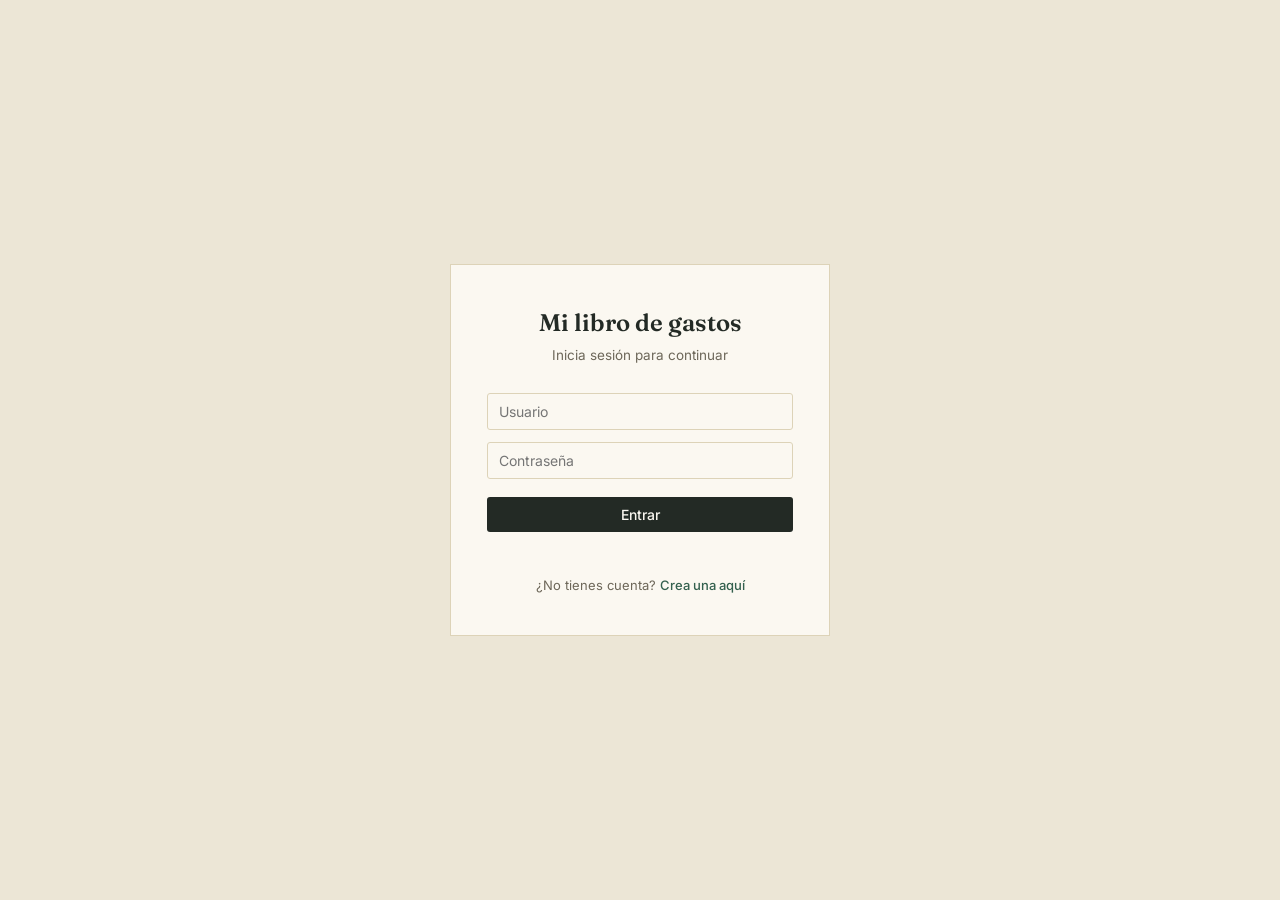
<file: src/main/resources/static/login.html>
<!DOCTYPE html>
<html lang="es">
<head>
<meta charset="UTF-8">
<meta name="viewport" content="width=device-width, initial-scale=1">
<title>Iniciar sesión — Mi libro de gastos</title>
<link rel="preconnect" href="https://fonts.googleapis.com">
<link href="https://fonts.googleapis.com/css2?family=Fraunces:opsz,wght@9..144,400;9..144,500;9..144,600&family=IBM+Plex+Mono:wght@400;500&family=Inter:wght@400;500;600&display=swap" rel="stylesheet">
<link rel="stylesheet" href="gastos.css">
</head>
<body class="auth-body">

<div class="auth-tarjeta">
  <h1>Mi libro de gastos</h1>
  <div class="subtitulo">Inicia sesión para continuar</div>

  <form id="formLogin" class="auth-form">
    <input type="text" id="username" placeholder="Usuario" required>
    <input type="password" id="password" placeholder="Contraseña" required>
    <button type="submit" class="registrar">Entrar</button>
  </form>
  <div id="mensaje" class="mensaje error" style="text-align:center;"></div>

  <div class="auth-enlace">
    ¿No tienes cuenta? <a href="registro.html">Crea una aquí</a>
  </div>
</div>

<script>
document.getElementById('formLogin').addEventListener('submit', async (e) => {
  e.preventDefault();
  const username = document.getElementById('username').value.trim();
  const password = document.getElementById('password').value;
  const msg = document.getElementById('mensaje');
  msg.textContent = '';

  const res = await fetch('/api/auth/login', {
    method: 'POST',
    headers: { 'Content-Type': 'application/json' },
    body: JSON.stringify({ username, password })
  });

  if (res.ok) {
    window.location.href = 'index.html';
  } else {
    const datos = await res.json().catch(() => ({}));
    msg.textContent = datos.error || 'No se pudo iniciar sesión.';
  }
});
</script>

</body>
</html>
</file>
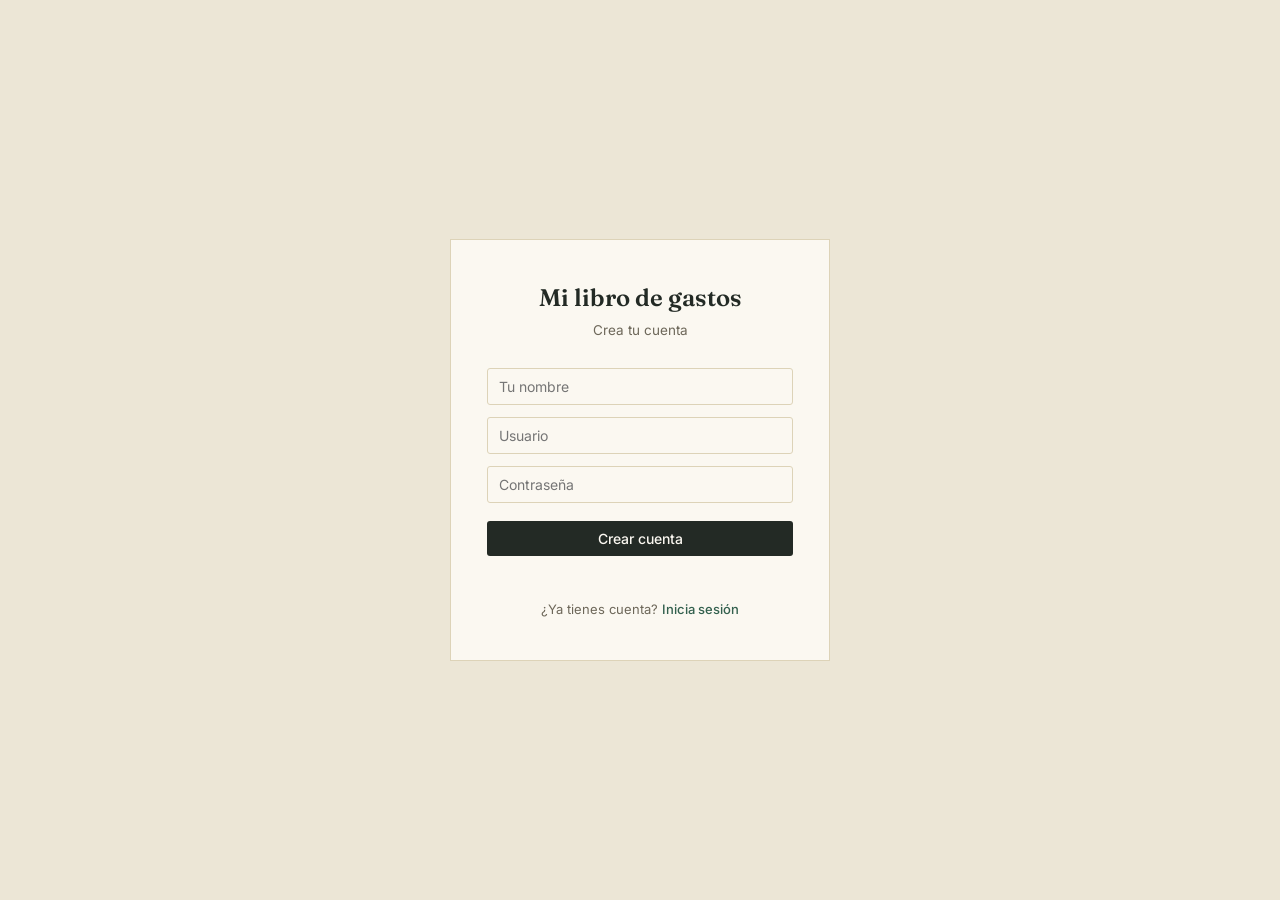
<file: src/main/resources/static/registro.html>
<!DOCTYPE html>
<html lang="es">
<head>
<meta charset="UTF-8">
<meta name="viewport" content="width=device-width, initial-scale=1">
<title>Crear cuenta — Mi libro de gastos</title>
<link rel="preconnect" href="https://fonts.googleapis.com">
<link href="https://fonts.googleapis.com/css2?family=Fraunces:opsz,wght@9..144,400;9..144,500;9..144,600&family=IBM+Plex+Mono:wght@400;500&family=Inter:wght@400;500;600&display=swap" rel="stylesheet">
<link rel="stylesheet" href="gastos.css">
</head>
<body class="auth-body">

<div class="auth-tarjeta">
  <h1>Mi libro de gastos</h1>
  <div class="subtitulo">Crea tu cuenta</div>

  <form id="formRegistro" class="auth-form">
    <input type="text" id="nombre" placeholder="Tu nombre" required>
    <input type="text" id="username" placeholder="Usuario" required>
    <input type="password" id="password" placeholder="Contraseña" required>
    <button type="submit" class="registrar">Crear cuenta</button>
  </form>
  <div id="mensaje" class="mensaje" style="text-align:center;"></div>

  <div class="auth-enlace">
    ¿Ya tienes cuenta? <a href="login.html">Inicia sesión</a>
  </div>
</div>

<script>
document.getElementById('formRegistro').addEventListener('submit', async (e) => {
  e.preventDefault();
  const nombre = document.getElementById('nombre').value.trim();
  const username = document.getElementById('username').value.trim();
  const password = document.getElementById('password').value;
  const msg = document.getElementById('mensaje');
  msg.textContent = '';
  msg.className = 'mensaje';

  const res = await fetch('/api/auth/registro', {
    method: 'POST',
    headers: { 'Content-Type': 'application/json' },
    body: JSON.stringify({ nombre, username, password })
  });

  if (res.status === 201) {
    msg.textContent = 'Cuenta creada. Redirigiendo a inicio de sesión...';
    msg.className = 'mensaje exito';
    setTimeout(() => window.location.href = 'login.html', 1200);
  } else {
    const datos = await res.json().catch(() => ({}));
    msg.textContent = datos.error || 'No se pudo crear la cuenta.';
    msg.className = 'mensaje error';
  }
});
</script>

</body>
</html>
</file>
<file: src/main/resources/static/gastos.css>
:root{
  --lino: #ECE6D6;
  --papel: #FBF8F1;
  --regla: #DDD3B8;
  --tinta: #232A25;
  --tinta-suave: #6D6759;
  --oro: #B5822C;
  --musgo: #33604E;
  --musgo-fondo: #DCE9E1;
  --musgo-texto: #234B3B;
  --ambar-fondo: #F1E3C3;
  --ambar-texto: #7C5518;
  --terracota-fondo: #F0DDD1;
  --terracota-texto: #7A3E22;
  --ciruela-fondo: #E3DEEC;
  --ciruela-texto: #4B4271;
  --error: #9C4326;
}

* { box-sizing: border-box; }

body {
  margin: 0;
  padding: 48px 20px;
  background: var(--lino);
  color: var(--tinta);
  font-family: 'Inter', system-ui, sans-serif;
  font-size: 15px;
  line-height: 1.5;
}

.hoja {
  max-width: 780px;
  margin: 0 auto;
  background: var(--papel);
  border: 1px solid var(--regla);
}

.cabecera {
  display: flex;
  justify-content: space-between;
  align-items: flex-end;
  gap: 24px;
  padding: 36px 40px 24px;
  border-bottom: 3px double var(--tinta);
  flex-wrap: wrap;
}

.cabecera h1 {
  font-family: 'Fraunces', serif;
  font-weight: 600;
  font-size: 28px;
  margin: 0 0 4px;
  letter-spacing: -0.01em;
}

.cabecera .subtitulo {
  color: var(--tinta-suave);
  font-size: 13.5px;
}

.balance { text-align: right; }

.balance .etiqueta {
  display: block;
  font-size: 12.5px;
  color: var(--tinta-suave);
  margin-bottom: 2px;
}

.balanc:root{
  --lino: #ECE6D6;
  --papel: #FBF8F1;
  --regla: #DDD3B8;
  --tinta: #232A25;
  --tinta-suave: #6D6759;
  --oro: #B5822C;
  --musgo: #33604E;
  --musgo-fondo: #DCE9E1;
  --musgo-texto: #234B3B;
  --ambar-fondo: #F1E3C3;
  --ambar-texto: #7C5518;
  --terracota-fondo: #F0DDD1;
  --terracota-texto: #7A3E22;
  --ciruela-fondo: #E3DEEC;
  --ciruela-texto: #4B4271;
  --error: #9C4326;
}

* { box-sizing: border-box; }

body {
  margin: 0;
  padding: 48px 20px;
  background: var(--lino);
  color: var(--tinta);
  font-family: 'Inter', system-ui, sans-serif;
  font-size: 15px;
  line-height: 1.5;
}

.hoja {
  max-width: 820px;
  margin: 0 auto;
  background: var(--papel);
  border: 1px solid var(--regla);
}

.cabecera {
  display: flex;
  justify-content: space-between;
  align-items: flex-end;
  gap: 24px;
  padding: 36px 40px 24px;
  border-bottom: 3px double var(--tinta);
  flex-wrap: wrap;
}

.cabecera h1 {
  font-family: 'Fraunces', serif;
  font-weight: 600;
  font-size: 28px;
  margin: 0 0 4px;
  letter-spacing: -0.01em;
}

.cabecera .subtitulo {
  color: var(--tinta-suave);
  font-size: 13.5px;
}

.balance { text-align: right; }

.balance .etiqueta {
  display: block;
  font-size: 12.5px;
  color: var(--tinta-suave);
  margin-bottom: 2px;
}

.balance .cifra {
  font-family: 'IBM Plex Mono', monospace;
  font-size: 26px;
  font-weight: 500;
}

.balance .cifra.positivo { color: var(--musgo); }
.balance .cifra.negativo { color: var(--error); }

.balance .cifra-general {
  font-family: 'IBM Plex Mono', monospace;
  font-size: 12.5px;
  color: var(--tinta-suave);
  margin-top: 4px;
}

.seccion {
  padding: 28px 40px;
  border-bottom: 1px solid var(--regla);
}

.seccion:last-child { border-bottom: none; }

.seccion h2 {
  font-family: 'Fraunces', serif;
  font-weight: 500;
  font-size: 17px;
  margin: 0 0 16px;
  display: flex;
  align-items: baseline;
  justify-content: space-between;
}

.seccion h2 .subtotal {
  font-family: 'IBM Plex Mono', monospace;
  font-size: 14px;
  font-weight: 400;
  color: var(--tinta-suave);
}

.lista-tags {
  display: flex;
  flex-wrap: wrap;
  gap: 8px;
  margin-bottom: 16px;
}

.tag {
  display: inline-flex;
  align-items: center;
  gap: 8px;
  padding: 5px 6px 5px 12px;
  border-radius: 3px;
  font-size: 13.5px;
}

.tag button {
  background: none;
  border: none;
  color: inherit;
  opacity: 0.55;
  cursor: pointer;
  font-size: 15px;
  line-height: 1;
  padding: 2px 6px;
}

.tag button:hover { opacity: 1; }

.fila-form {
  display: flex;
  gap: 10px;
  flex-wrap: wrap;
}

input, select {
  font-family: inherit;
  font-size: 14px;
  padding: 9px 11px;
  border: 1px solid var(--regla);
  border-radius: 3px;
  background: var(--papel);
  color: var(--tinta);
}

input:focus, select:focus {
  outline: 2px solid var(--musgo);
  outline-offset: 1px;
  border-color: var(--musgo);
}

input#nombreCategoria { flex: 1; min-width: 160px; }
#formGasto input[type="text"] { flex: 2; min-width: 160px; }
#formGasto input[type="number"] { flex: 1; min-width: 110px; }
#formGasto select { flex: 1; min-width: 150px; }
#formIngreso input[type="text"] { flex: 2; min-width: 160px; }
#formIngreso input[type="number"] { flex: 1; min-width: 110px; }
#formPagoFijo input[type="text"] { flex: 2; min-width: 150px; }
#formPagoFijo input[type="number"] { flex: 1; min-width: 100px; }
#formPagoFijo select { flex: 1; min-width: 140px; }

button.registrar {
  font-family: inherit;
  font-size: 14px;
  font-weight: 500;
  background: var(--tinta);
  color: var(--papel);
  border: none;
  border-radius: 3px;
  padding: 9px 18px;
  cursor: pointer;
}

button.registrar:hover { background: #3A4339; }

.mensaje {
  font-size: 13px;
  margin-top: 10px;
  min-height: 16px;
}
.mensaje.error { color: var(--error); }
.mensaje.exito { color: var(--musgo); }

table { width: 100%; border-collapse: collapse; }

thead th {
  text-align: left;
  font-size: 12.5px;
  font-weight: 500;
  color: var(--tinta-suave);
  padding-bottom: 10px;
  border-bottom: 1px solid var(--tinta);
}

thead th.col-monto, tbody td.col-monto, tfoot td.col-monto { text-align: right; }

tbody td {
  padding: 12px 0;
  border-bottom: 1px solid var(--regla);
  font-size: 14px;
  vertical-align: middle;
}

td.col-fecha, td.col-monto, td.col-dia { font-family: 'IBM Plex Mono', monospace; font-size: 13.5px; }

td.col-categoria .tag { font-size: 12.5px; padding: 3px 10px; }

td.col-eliminar, td.col-accion { text-align: right; white-space: nowrap; }

.accion-eliminar {
  background: none;
  border: none;
  color: var(--tinta-suave);
  cursor: pointer;
  font-size: 13px;
  padding: 2px 4px;
}
.accion-eliminar:hover { color: var(--error); }

.accion-pagar {
  background: none;
  border: 1px solid var(--musgo);
  color: var(--musgo);
  border-radius: 3px;
  cursor: pointer;
  font-size: 12.5px;
  padding: 4px 10px;
  margin-right: 8px;
}
.accion-pagar:hover { background: var(--musgo); color: var(--papel); }

.estado {
  font-size: 12px;
  padding: 3px 9px;
  border-radius: 3px;
}
.estado.pagado { background: var(--musgo-fondo); color: var(--musgo-texto); }
.estado.pendiente { background: var(--ambar-fondo); color: var(--ambar-texto); }

tfoot td {
  padding-top: 14px;
  font-family: 'IBM Plex Mono', monospace;
  font-weight: 500;
  font-size: 15px;
}

.vacio {
  color: var(--tinta-suave);
  font-size: 13.5px;
  padding: 8px 0 4px;
}

@media (max-width: 620px) {
  body { padding: 20px 10px; }
  .cabecera, .seccion { padding-left: 22px; padding-right: 22px; }
  .cabecera { flex-direction: column; align-items: flex-start; }
  .balance { text-align: left; }
  thead th.col-fecha, thead th.col-dia { display: none; }
  tbody td.col-fecha, tbody td.col-dia { display: none; }
}e .cifra {
  font-family: 'IBM Plex Mono', monospace;
  font-size: 26px;
  font-weight: 500;
  color: var(--oro);
}

.seccion {
  padding: 28px 40px;
  border-bottom: 1px solid var(--regla);
}

.seccion:last-child { border-bottom: none; }

.seccion h2 {
  font-family: 'Fraunces', serif;
  font-weight: 500;
  font-size: 17px;
  margin: 0 0 16px;
}

.lista-tags {
  display: flex;
  flex-wrap: wrap;
  gap: 8px;
  margin-bottom: 16px;
}

.tag {
  display: inline-flex;
  align-items: center;
  gap: 8px;
  padding: 5px 6px 5px 12px;
  border-radius: 3px;
  font-size: 13.5px;
}

.tag button {
  background: none;
  border: none;
  color: inherit;
  opacity: 0.55;
  cursor: pointer;
  font-size: 15px;
  line-height: 1;
  padding: 2px 6px;
}

.tag button:hover { opacity: 1; }

.fila-form {
  display: flex;
  gap: 10px;
  flex-wrap: wrap;
}

input, select {
  font-family: inherit;
  font-size: 14px;
  padding: 9px 11px;
  border: 1px solid var(--regla);
  border-radius: 3px;
  background: var(--papel);
  color: var(--tinta);
}

input:focus, select:focus {
  outline: 2px solid var(--musgo);
  outline-offset: 1px;
  border-color: var(--musgo);
}

input#nombreCategoria { flex: 1; min-width: 160px; }
#formGasto input[type="text"] { flex: 2; min-width: 160px; }
#formGasto input[type="number"] { flex: 1; min-width: 110px; }
#formGasto select { flex: 1; min-width: 150px; }

button.registrar {
  font-family: inherit;
  font-size: 14px;
  font-weight: 500;
  background: var(--tinta);
  color: var(--papel);
  border: none;
  border-radius: 3px;
  padding: 9px 18px;
  cursor: pointer;
}

button.registrar:hover { background: #3A4339; }

.mensaje {
  font-size: 13px;
  margin-top: 10px;
  min-height: 16px;
}
.mensaje.error { color: var(--error); }
.mensaje.exito { color: var(--musgo); }

table { width: 100%; border-collapse: collapse; }

thead th {
  text-align: left;
  font-size: 12.5px;
  font-weight: 500;
  color: var(--tinta-suave);
  padding-bottom: 10px;
  border-bottom: 1px solid var(--tinta);
}

thead th.col-monto, tbody td.col-monto, tfoot td.col-monto { text-align: right; }

tbody td {
  padding: 12px 0;
  border-bottom: 1px solid var(--regla);
  font-size: 14px;
  vertical-align: middle;
}

td.col-fecha, td.col-monto { font-family: 'IBM Plex Mono', monospace; font-size: 13.5px; }

td.col-categoria .tag { font-size: 12.5px; padding: 3px 10px; }

td.col-eliminar { text-align: right; width: 30px; }

.accion-eliminar {
  background: none;
  border: none;
  color: var(--tinta-suave);
  cursor: pointer;
  font-size: 13px;
  padding: 2px 4px;
}
.accion-eliminar:hover { color: var(--error); }

tfoot td {
  padding-top: 14px;
  font-family: 'IBM Plex Mono', monospace;
  font-weight: 500;
  font-size: 15px;
}

.vacio {
  color: var(--tinta-suave);
  font-size: 13.5px;
  padding: 8px 0 4px;
}

@media (max-width: 560px) {
  body { padding: 20px 10px; }
  .cabecera, .seccion { padding-left: 22px; padding-right: 22px; }
  .cabecera { flex-direction: column; align-items: flex-start; }
  .balance { text-align: left; }
  thead th.col-fecha { display: none; }
  tbody td.col-fecha { display: none; }
}

/* --- Páginas de login / registro --- */
.auth-body {
  min-height: 100vh;
  display: flex;
  align-items: center;
  justify-content: center;
  background: var(--lino);
  font-family: 'Inter', system-ui, sans-serif;
  padding: 20px;
  margin: 0;
}

.auth-tarjeta {
  background: var(--papel);
  border: 1px solid var(--regla);
  max-width: 380px;
  width: 100%;
  padding: 40px 36px;
}

.auth-tarjeta h1 {
  font-family: 'Fraunces', serif;
  font-weight: 600;
  font-size: 24px;
  margin: 0 0 4px;
  text-align: center;
}

.auth-tarjeta .subtitulo {
  text-align: center;
  color: var(--tinta-suave);
  font-size: 13.5px;
  margin-bottom: 28px;
}

.auth-form { display: flex; flex-direction: column; gap: 12px; }
.auth-form input { width: 100%; }
.auth-form button.registrar { width: 100%; margin-top: 6px; }

.auth-enlace {
  text-align: center;
  font-size: 13px;
  margin-top: 18px;
  color: var(--tinta-suave);
}
.auth-enlace a { color: var(--musgo); text-decoration: none; font-weight: 500; }
.auth-enlace a:hover { text-decoration: underline; }

/* --- Barra de usuario y botón de editar --- */
.usuario-sesion {
  display: flex;
  align-items: center;
  justify-content: flex-end;
  gap: 12px;
  font-size: 13px;
  color: var(--tinta-suave);
  padding: 10px 40px 0;
}

.btn-salir {
  background: none;
  border: 1px solid var(--regla);
  color: var(--tinta-suave);
  border-radius: 3px;
  padding: 5px 12px;
  cursor: pointer;
  font-size: 12.5px;
}
.btn-salir:hover { border-color: var(--error); color: var(--error); }

.accion-editar {
  background: none;
  border: 1px solid var(--regla);
  color: var(--tinta-suave);
  border-radius: 3px;
  cursor: pointer;
  font-size: 12px;
  padding: 3px 9px;
  margin-right: 6px;
}
.accion-editar:hover { border-color: var(--musgo); color: var(--musgo); }
</file>
